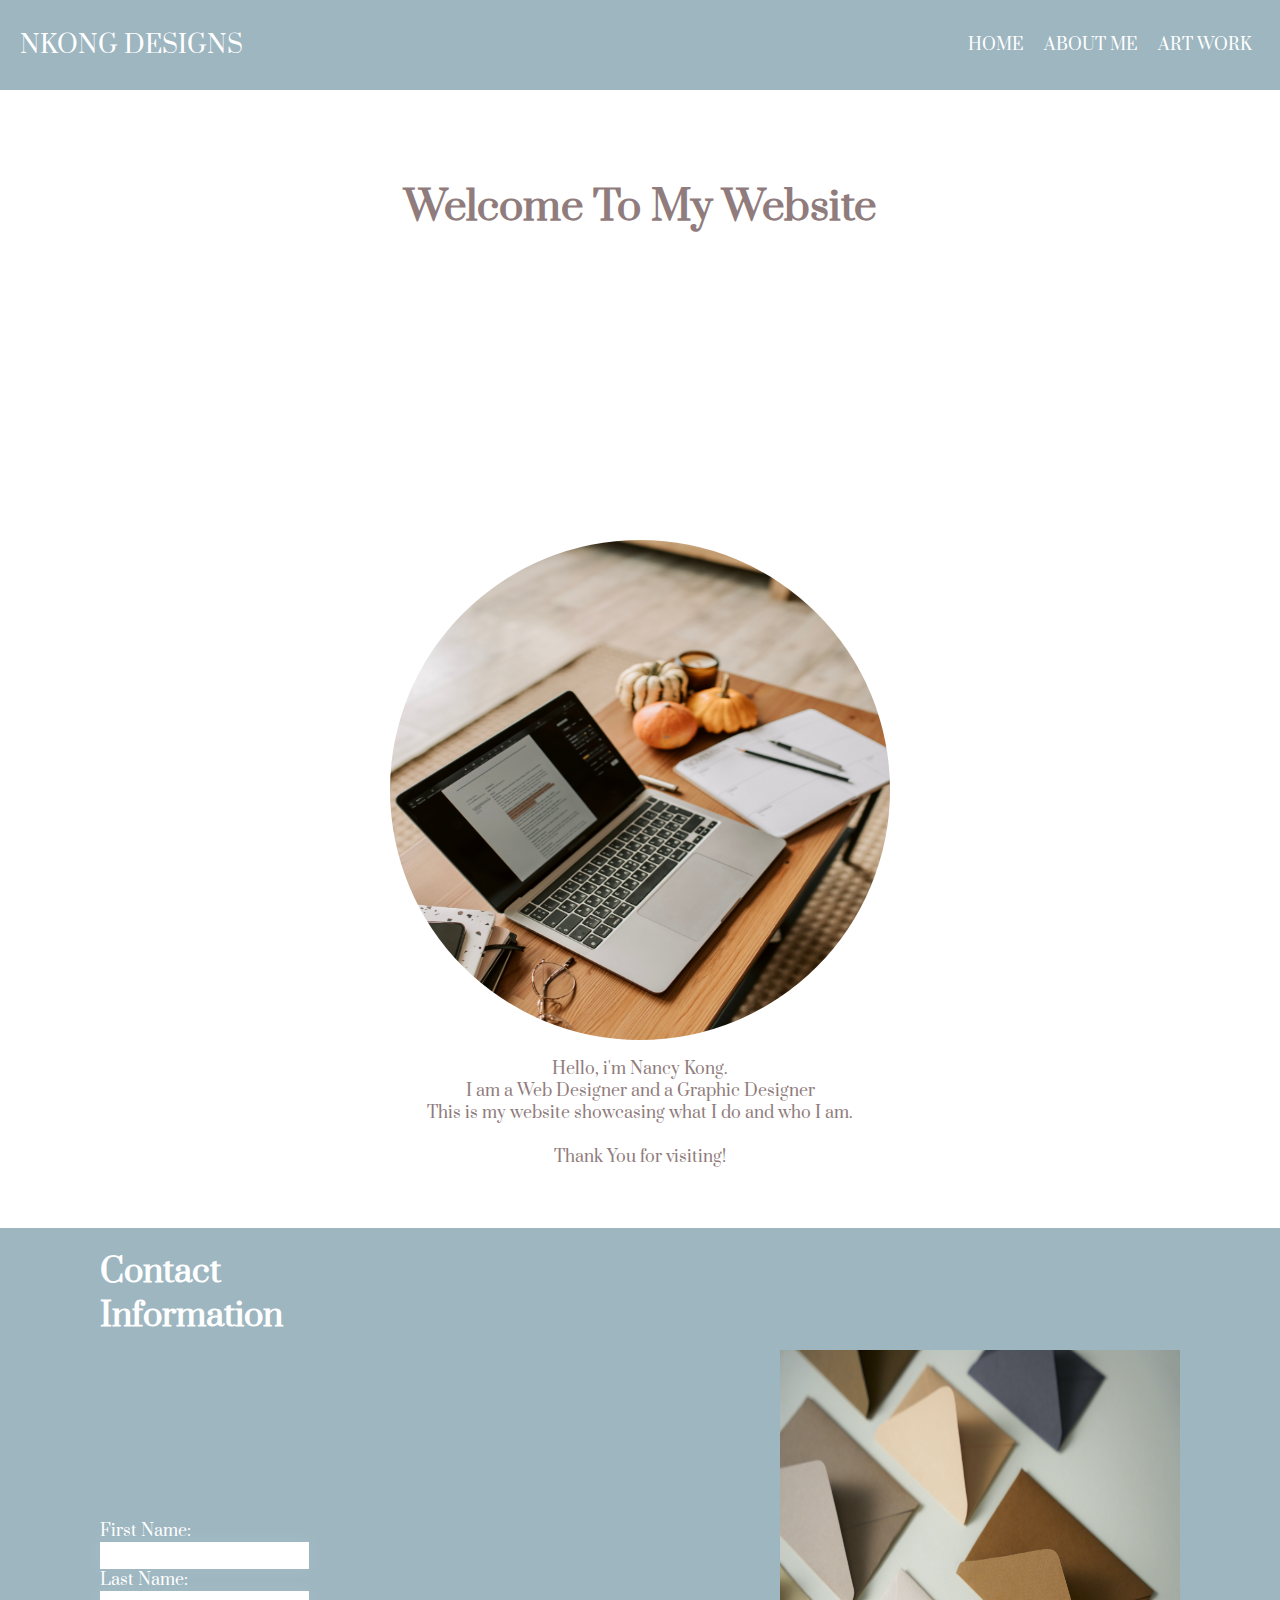
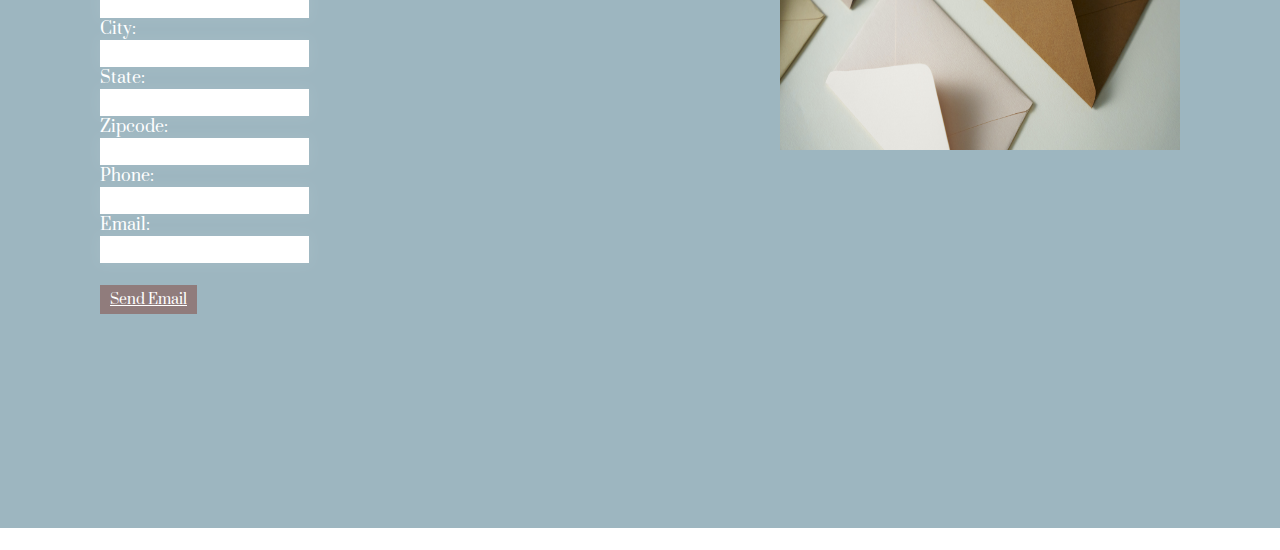
<file: index.html>
<!DOCTYPE html>
<html lang="en">

<head>
    <meta charset="UTF-8">
    <meta http-equiv="X-UA-Compatible" content="IE=edge">
    <meta name="viewport" content="width=device-width, initial-scale=1.0">
    <title>Home</title>
    <link rel="preconnect" href="https://fonts.googleapis.com">
    <link rel="preconnect" href="https://fonts.gstatic.com" crossorigin>
    <link href="https://fonts.googleapis.com/css2?family=Prata&display=swap" rel="stylesheet">
    <link rel="stylesheet" href="css/style.css">
</head>

<body>
    <!--page starts here-->
    <div class="conatiner">
        <!--header starts here-->
        <header>
            <span>NKONG DESIGNS</span>
            <nav>
                <ul>
                    <li>
                        <a href="index.html">Home</a>
                    </li>


                    <li>
                        <a href="html/index2.html">About Me</a>
                    </li>


                    <li>
                        <a href="html/index3.html">Art Work</a>
                    </li>
                </ul>
            </nav>
        </header>
        <!--header ends here-->
        <!--main content starts here-->
        <div class="main">

            <!--using a headline-->
            <h1 style="font-size:40px">Welcome To My Website</h1>
        </div>
        <!--added img to website-->
        <div><img src="img/computer.jpg" alt="HTML5 Icon" style="width:500px;height:500px; border-radius: 50%" class="center"> 
            
        </div>

        <br>
        <div>
            <!--formatting text section-->
            <!--using paragraphs element-->
            <p style="text-align:center">Hello, i'm Nancy Kong.
                <!--using break tag-->
                <br>
                I am a Web Designer and a Graphic Designer
                <br>
                This is my website showcasing what I do and who I am.
                <br>
                <br>
                Thank You for visiting!
                <br>
                <br>
                <br>
            </p>

        </div>
        <!--main content ends here-->
        <!--footer starts here-->
        <footer>
            <div>
                <br>
                 <img style="float: right; margin: 100px 100px 400px 400px;" src="img/mail.jpg" width="400" height="400"/>
                <!--form starts here-->
                 <form>
                    <h1 style=color:white>Contact 
                        <br>Information</h1>
                        
                <label for="fname">First Name:</label><br>
                <input type="text" id="fname" name="fname"><br>
                <label for="lname">Last Name:</label><br> 
                <input type="text" id="lname" name="lname"><br>

                <label for="city">City:</label><br>
                <input type="text" id="city" name="city"><br>
                <label for="state">State:</label><br>
                <input type="text" id="state" name="state"><br>
                <label for="zipcode">Zipcode:</label><br>
                <input type="text" id="zipcode" name="zipcode"><br>

                <label for="phone">Phone:</label><br>
                <input type="text" id="input" name="input"><br>
                <label for="email">Email:</label><br>
                <input type="text" id="email" name="email"><br>

               
                </style>
                <!--<a href="mailto:email@email.de"><br>
                <button class="button">Send Information</button>
                </a>!-->
                <br>
                <p button class="button"></button><a style="color:white;" href="mailto:someone@example.com">Send Email</a></p><br>
                <!--form ends here-->
                </form>
            </div>
        </footer>
        <!--footer ends here-->
    </div>
    <!--page ends here-->
</body>

</html>
</file>
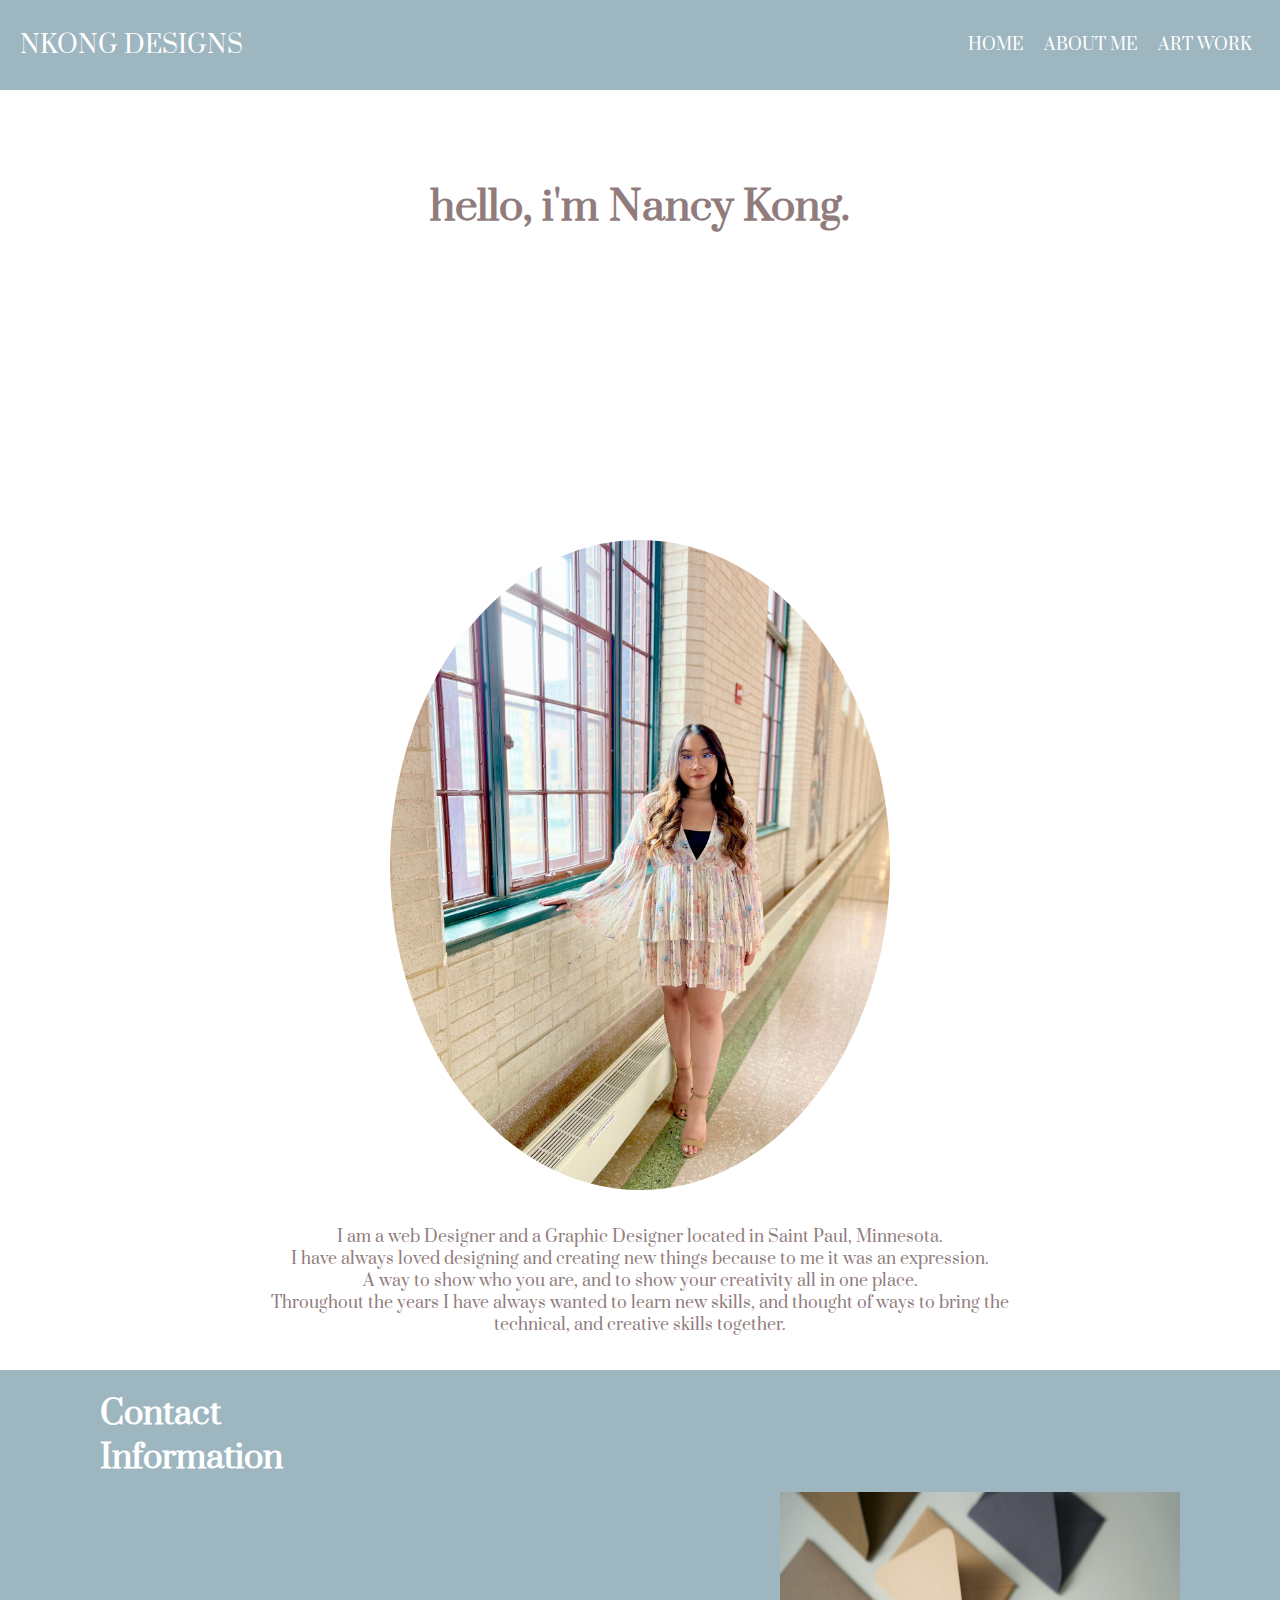
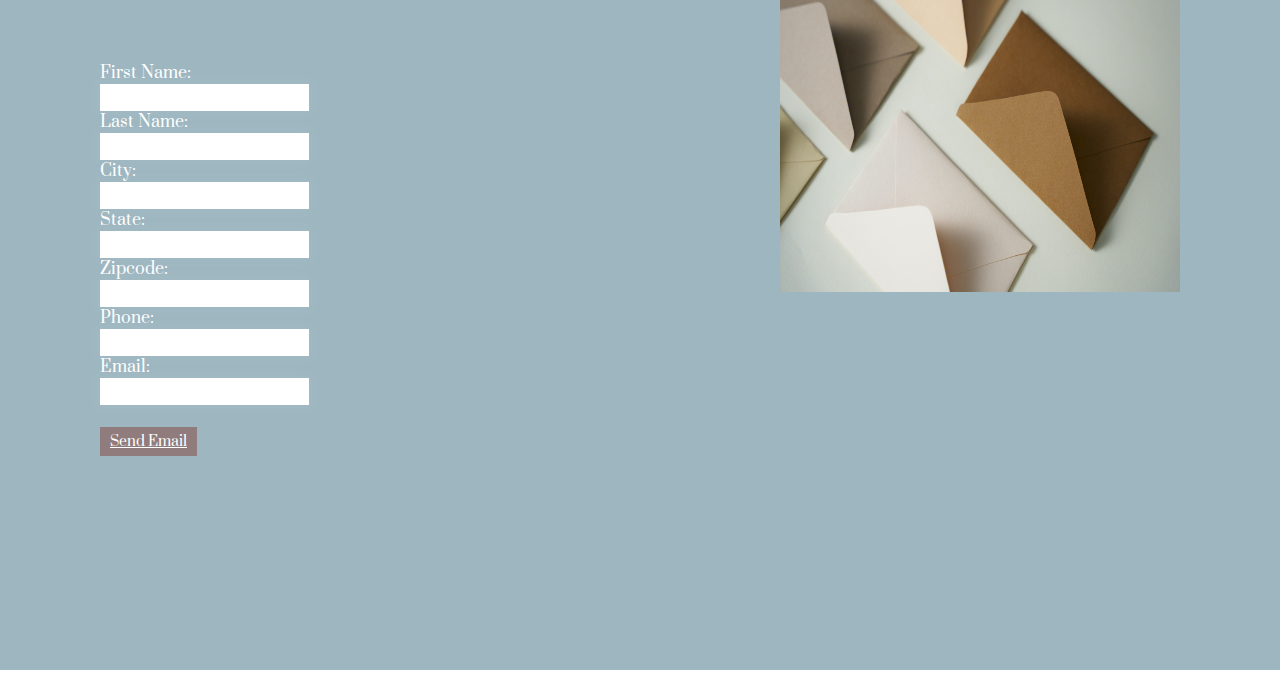
<file: html/index2.html>
<!DOCTYPE html>
<html lang="en">
<head>
    <meta charset="UTF-8" />
    <meta http-equiv="X-UA-Compatible" content="IE=edge" />
    <meta name="viewport" content="width=device-width, initial-scale=1.0" />
    <title>About Me</title>
    <link rel="preconnect" href="https://fonts.googleapis.com" />
    <link rel="preconnect" href="https://fonts.gstatic.com" crossorigin />
    <link href="https://fonts.googleapis.com/css2?family=Prata&display=swap" rel="stylesheet" />
    <link rel="stylesheet" href="../css/style.css" />
</head>

<body>
    <!--page starts here-->
    <div class="container">
        <!--header starts here-->
        <header>
            <span>NKONG DESIGNS</span>
            <nav>
                <ul>
                    <li>
                        <a href="../index.html">Home</a>
                    </li>

                    <li>
                        <a href="index2.html">About Me</a>
                    </li>

                    <li>
                        <a href="index3.html">Art Work</a>
                    </li>
                </ul>
            </nav>
        </header>
        <!--header ends here-->
        <!--main content starts here-->

        <div class="main">
        <h1 style="font-size:40px">hello, i'm Nancy Kong.</h1><br> 
        </div>
        <div>
            <!--image source-->
        <img src="../img/nancy.jpeg" alt="nancy kong" style="width:500px;height:650px; border-radius: 50%" class="center"> 
        </div>
        <br>
        <br>
        <div>
            <!--inline style css-->
            <p style="text-align:center">I am a web Designer and a Graphic Designer located in Saint Paul, Minnesota.<br>
            I have always loved designing and creating new things because to me it was an expression.<br>
            A way to show who you are, and to show your creativity all in one place.<br>
            Throughout the years I have always wanted to learn new skills, and thought of ways to bring the<br>
            technical, and creative skills together.<br>
            </p>
            <br>
        </div>
        <!--main content ends here-->
        <!--footer starts here-->
        <footer>

            <div>
                <br>
                <!--image for footer-->
                <!--inline css image format-->
                 <img style="float: right; margin: 100px 100px 400px 400px;" src="../img/mail.jpg" width="400" height="400"/>
                <!--form starts here-->
                 <form>
                    <h1 style=color:white>Contact 
                        <br>Information</h1>
                        
                <label for="fname">First Name:</label><br>
                <input type="text" id="fname" name="fname"><br>
                <label for="lname">Last Name:</label><br> 
                <input type="text" id="lname" name="lname"><br>

                <label for="city">City:</label><br>
                <input type="text" id="city" name="city"><br>
                <label for="state">State:</label><br>
                <input type="text" id="state" name="state"><br>
                <label for="zipcode">Zipcode:</label><br>
                <input type="text" id="zipcode" name="zipcode"><br>

                <label for="phone">Phone:</label><br>
                <input type="text" id="input" name="input"><br>
                <label for="email">Email:</label><br>
                <input type="text" id="email" name="email"><br>

               
                </style>
                <!--<a href="mailto:email@email.de"><br>
                <button class="button">Send Information</button>
                </a>!-->
                <br>
                <p button class="button"></button><a style="color:white;" href="mailto:someone@example.com">Send Email</a></p><br>
                <!--form ends here-->
                </form>
            </div>

        </footer>
        <!--footer ends here>-->
    </div>
    <!--page ends here-->
</body>

</html>
</file>
<file: css/style.css>
* {
    padding:0;
    margin: 0;
    box-sizing: border-box;
}
/*this is css reset*/
body {
    background-color: rgb(255, 255, 255);
}
/*add color to body element*/
.container {
    width: 100%;
    height: 100vh;
    background-color: rgb(255, 255, 255);
}

header {
height: 10vh;
background-color: rgb(157, 182, 192);
display: flex;
align-items: center;
padding: 0 20px;

}
 
.main {
    height: 50vh;
    background-color: white;
    display: flex;
    justify-content: center;
    align-items: center;
   
}

footer {
    height: 80vh;
    background-color:rgb(157, 182, 192);
    text-align: left;
    font-family: 'Prata', serif;
    color: white;
    height: 100vh;
    padding-left: 100px;
}

header {
    display: flex;
}
span {
    font-family: 'Prata', serif;
    color:rgb(255, 255, 255);
    font-size: 1.5em;
}

ul li {
    display: inline-block;
}
ul li a {
    font-family: 'Prata', serif;
    text-decoration: none;
    padding: 0 8px;
    color: rgb(255, 255, 255);
    text-transform: uppercase;
}
ul li a:hover {
    color: rgb(144, 124, 124);

}
nav {
    margin-left: auto;
}
h1 {
    color: rgb(144, 124, 124);
    font-family: 'Prata', serif;
    height: 30vh;
}
 p {
    color: rgb(144, 124, 124);
    font-family: 'Prata', serif;
    align-items: center;
    justify-content: center;
    margin-top: 0em;
    margin-bottom: 1em;
}
.center {
    display: block;
    margin-left: auto;
    margin-right: auto;
    width: 50%;
  }
   /*img {
    border-radius: 50% ;
  }*/
  input[type=text] {
    padding:5px;
    border:0;
    box-shadow:0 0 15px 4px rgba(255, 255, 255, 0.06);
    font-size: 15px;
  }
  h3 {
    color: rgb(255, 255, 255);
    font-family: 'Prata', serif;
  }
  .button {
    background-color: rgb(144, 124, 124);
    border: none;
    color: white;
    padding:5px 10px;
    text-align: center;
    text-decoration: none;
    display: inline-block;
    font-size: 14px;
    font-family: 'Prata', serif;
  }
</file>
